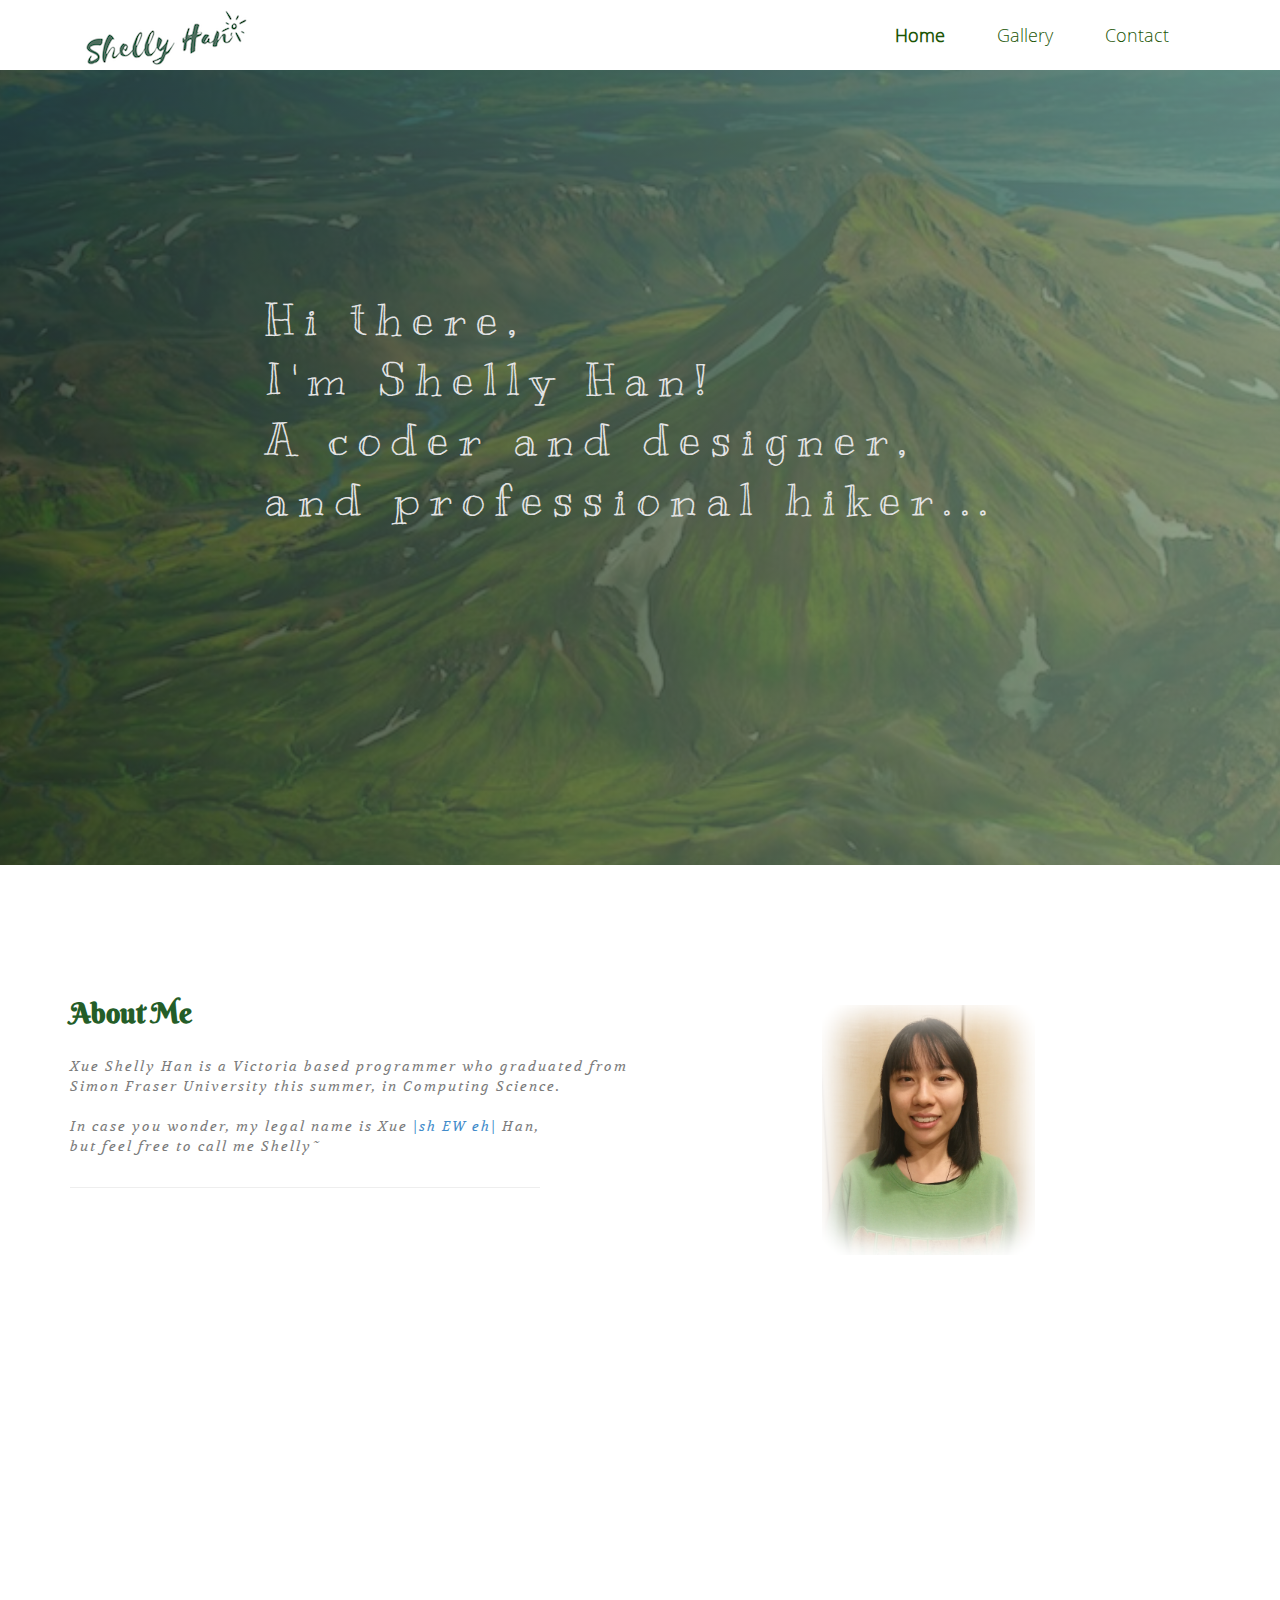
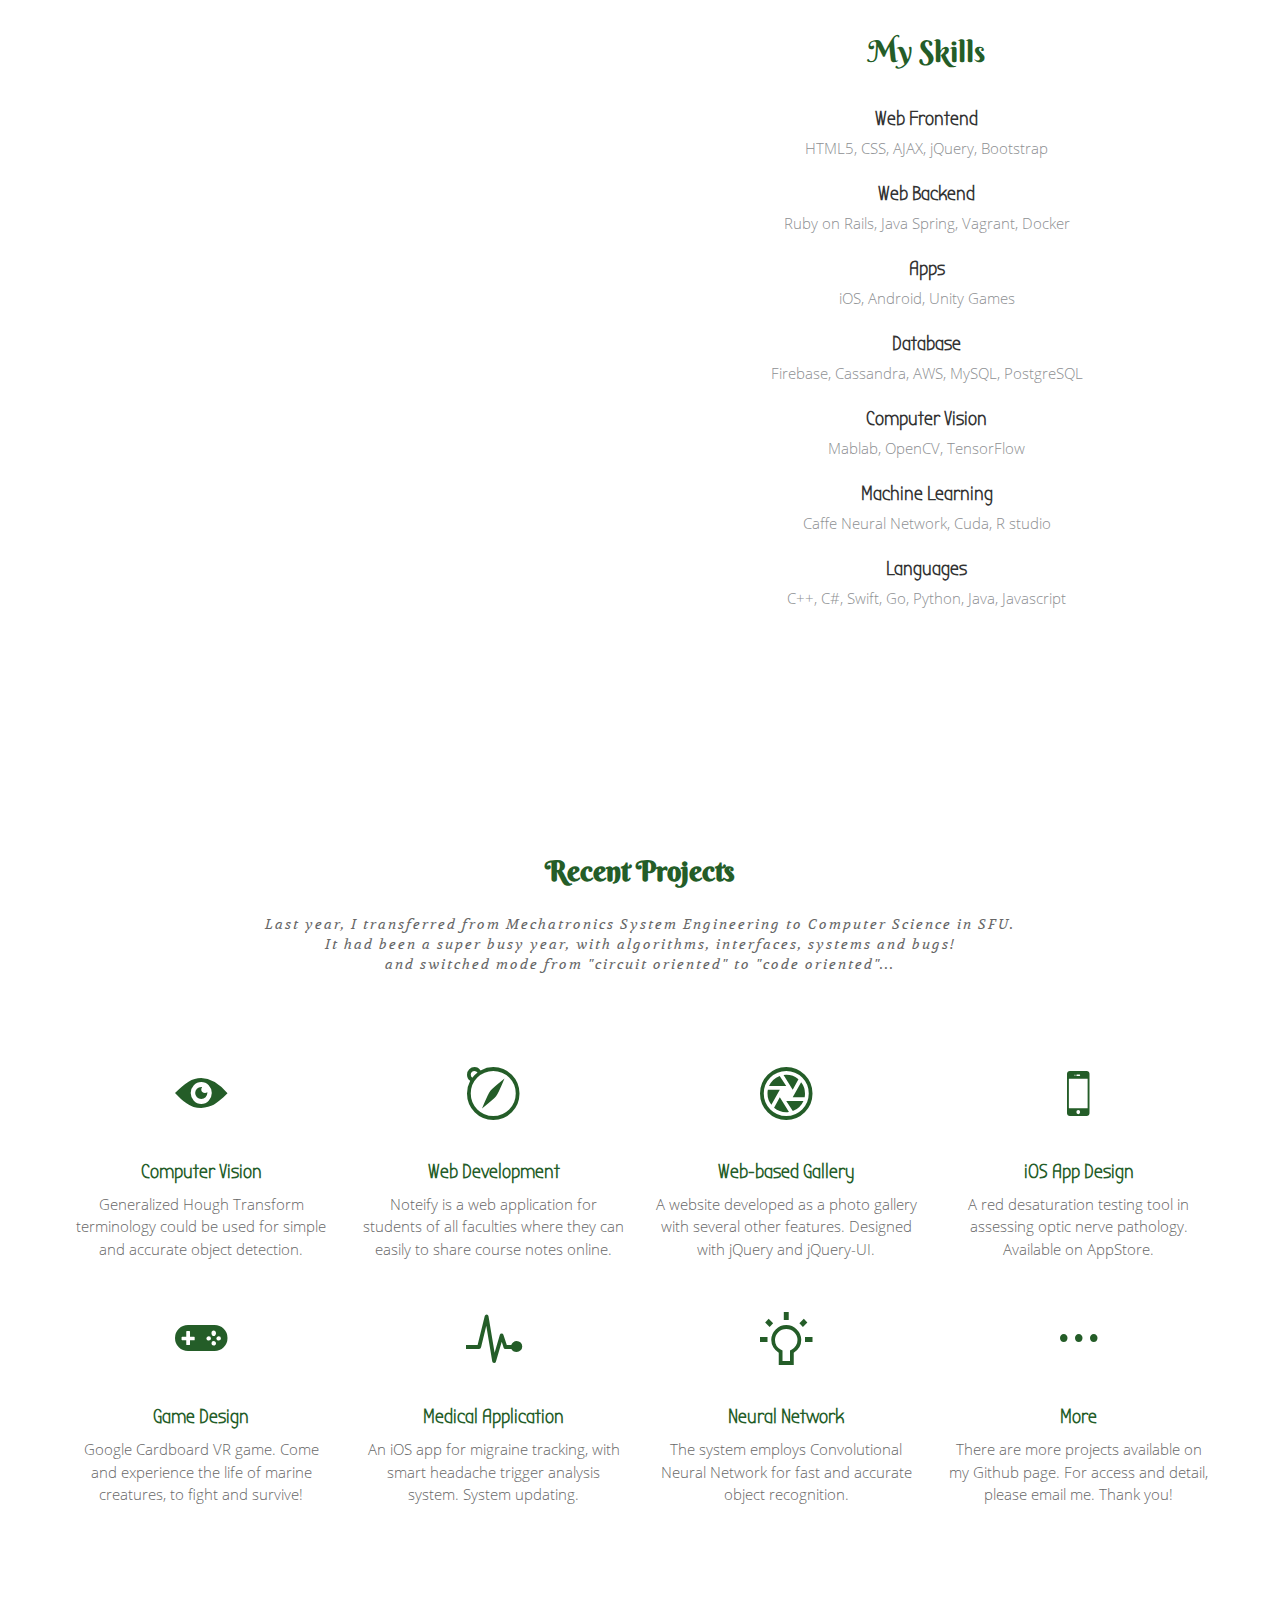
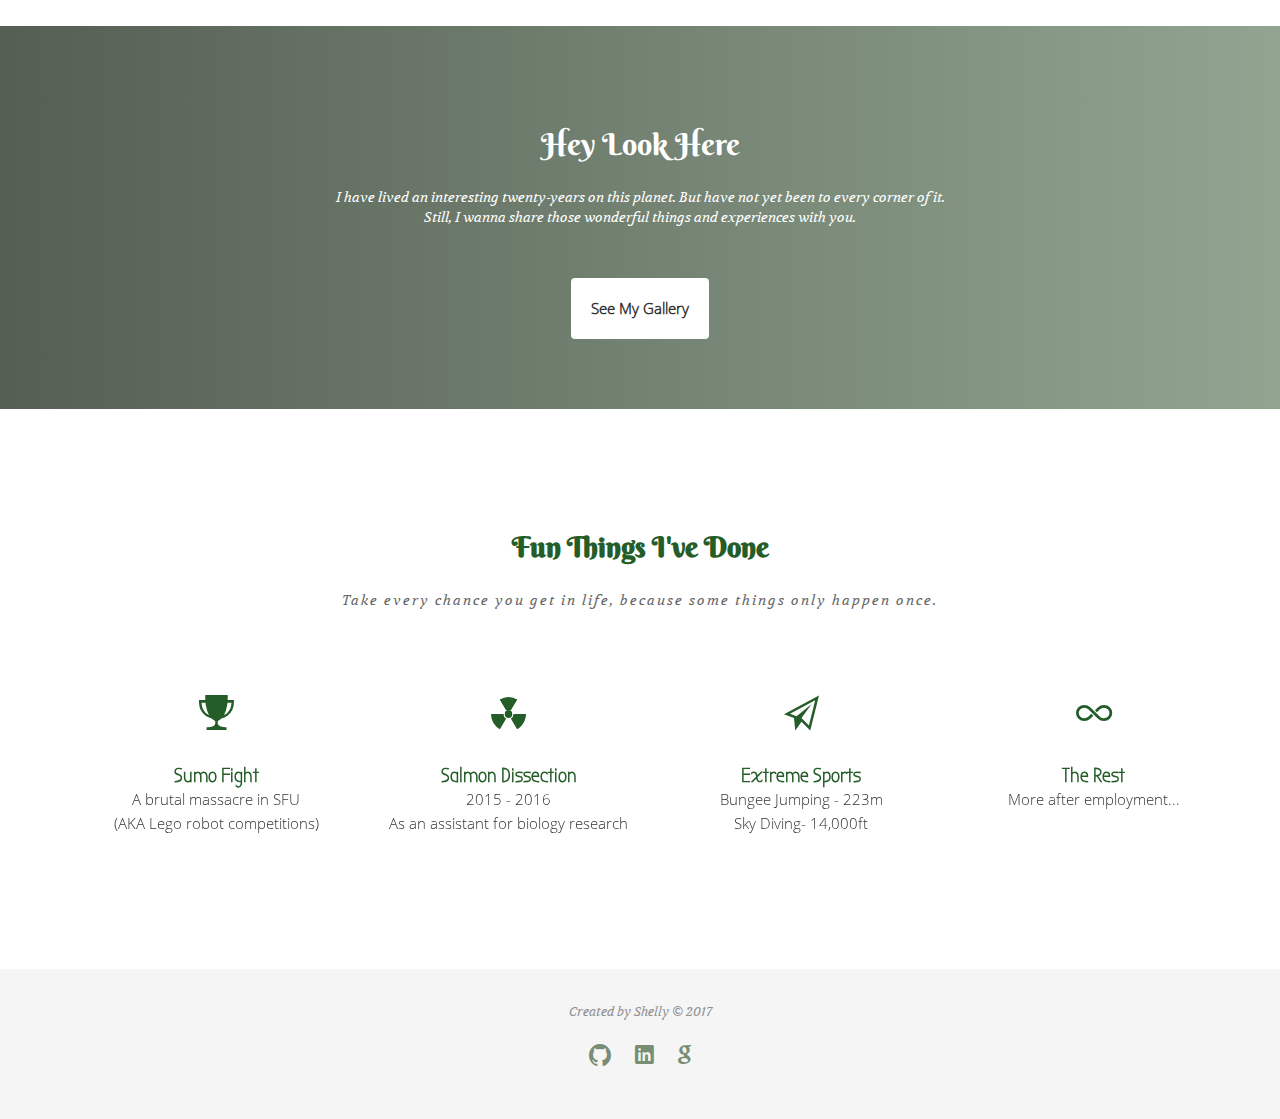
<file: index.html>
<!DOCTYPE html>
<html class="no-js">
<!-- Website style reference: https://dcrazed.com/ -->
  <head>
    <meta charset="utf-8">
    <meta http-equiv="X-UA-Compatible" content="IE=edge">
    <title>Shelly Han's Home Page</title>
    <meta name="description" content="">
    <meta name="viewport" content="width=device-width, initial-scale=1">
    
    <!-- CSS -->
    <link rel="stylesheet" href="css/bootstrap.min.css">
    <link rel="stylesheet" href="css/font-awesome.min.css">
    <link rel="stylesheet" href="css/style.css">
    <link rel="stylesheet" href="css/ionicons.min.css">
    <link rel="stylesheet" href="css/animate.css">
    <link rel="stylesheet" href="css/responsive.css">
    <link rel="stylesheet" href="css/google-font.min.css">

    <!-- Js -->
    <script src="js/vendor/modernizr-2.6.2.min.js"></script>
    <script src="js/vendor/jquery-3.2.1.min.js"></script>
    <script src="js/bootstrap.min.js"></script>
    <script src="js/plugins.js"></script>
    <script src="js/min/waypoints.min.js"></script>
    <script src="js/min/typeit.js"></script>
    <script src="js/jquery.flip.js"></script>
    <script src="js/main.js"></script>

  </head>
  <body>

  <!-- Header Start -->
    <header>
      <div class="container">
        <div class="row">
          <div class="col-md-12">

  <!-- nav bar -->
            <nav class="navbar navbar-default">
              <div class="container-fluid">
  <!-- logo -->
                <div class="navbar-header">
                  <a class="navbar-brand" href="index.html">
                    <img src="img/logo/logo.png" alt="Logo">
                  </a>
                </div>
  <!-- nav tabs -->
                <div class="collapse navbar-collapse" id="bs-example-navbar-collapse-1">
                  <ul class="nav navbar-nav navbar-right">
                    <li><a href="index.html"><b>Home</b></a></li>
                    <li><a href="list.html">Gallery</a></li>
                    <li><a href="contact.html">Contact</a></li>
                  </ul>
                </div>
              </div>
            </nav>
          </div>
        </div>
      </div>
    </header>

<!-- brief -->
    <section id="slider">
      <div class="container">
        <div class="row">
          <div class="col-md-10 col-md-offset-2">
            <div class="block">
              <h1 class="animated fadeInUp">Hi there,<br>I'm Shelly Han!<br>A coder and designer,<br>and professional hiker...</h1>
            </div>
          </div>
        </div>
      </div>
    </section>

<!-- intro -->
    <section id="intro">
      <div class="container">
        <div class="row">
          <div class="col-md-7 col-sm-12">
            <div class="block">
              <div class="section-title">
                <h2>About Me</h2>
                <p>Xue Shelly Han is a Victoria based programmer who graduated from<br>Simon Fraser University this summer, in Computing Science.</p>
                <p>In case you wonder, my legal name is Xue
                  <a href="http://www.pronouncenames.com/keyhelp.php?nameid=27394" >|sh EW eh|</a>
                  Han,<br>but feel free to call me Shelly~</p>
                <hr width="70%" align=left>
              </div>
              <span class="type-it"></span>
            </div>
          </div>

          <div class="col-md-5 col-sm-12">
            <div class="block">
              <img src="img/me.png" alt="Img">
            </div>
          </div>
        </div>
      </div>
    </section>

    <section id="skills">
      <div class="container">
        <div class="row">
          <div class="col-md-6 col-md-offset-6">
            <h2>My Skills</h2>
              <h4>Web Frontend</h4>
              <p>HTML5,  CSS,  AJAX,  jQuery,  Bootstrap</p>
              <h4>Web Backend</h4>
              <p>Ruby on Rails,  Java Spring,  Vagrant,  Docker</p>
              <h4>Apps</h4>
              <p>iOS,  Android,  Unity Games</p>
              <h4>Database</h4>
              <p>Firebase,  Cassandra,  AWS,  MySQL,  PostgreSQL</p>
              <h4>Computer Vision</h4>
              <p>Mablab,  OpenCV,  TensorFlow</p>
              <h4>Machine Learning</h4>
              <p>Caffe Neural Network,  Cuda,  R studio</p>
              <h4>Languages</h4>
              <p>C++,  C#,  Swift,  Go,  Python,  Java,  Javascript</p>
          </div>
        </div>
      </div>
    </section>
        

    <!-- project Start -->
    <section id="project">
      <div class="container">
        <div class="row">
          <div class="section-title">
            <h2>Recent Projects</h2>
            <p>Last year, I transferred from Mechatronics System Engineering to Computer Science in SFU.<br>It had been a super busy year, with algorithms, interfaces, systems and bugs!<br>and switched mode from "circuit oriented" to "code oriented"...</p>
          </div>
        </div>
        <div class="row ">
          <div class="col-sm-6 col-md-3">
            <div class="project-item" onclick="window.open('https://github.com/Shellyhan/Generalized-Hough-Transform','mywindow');" style="cursor: pointer;">
              <i class="ion-eye"></i>
              <h4>Computer Vision</h4>
              <p>Generalized Hough Transform terminology could be used for simple and accurate object detection.</p>
            </div>
          </div>
          <div class="col-sm-6 col-md-3">
            <div class="project-item" onclick="window.open('https://github.com/Shellyhan/Noteify-SFU','mywindow');" style="cursor: pointer;">
              <i class="ion-compass"></i>
              <h4>Web Development</h4>
              <p>Noteify is a web application for students of all faculties where they can easily to share course notes online.</p>
            </div>
          </div>
          <div class="col-sm-6 col-md-3">
            <div class="project-item" onclick="window.open('https://github.com/Shellyhan/jQuery-Gallery','mywindow');" style="cursor: pointer;">
              <i class="ion-aperture"></i>
              <h4>Web-based Gallery</h4>
              <p>A website developed as a photo gallery with several other features. Designed with jQuery and jQuery-UI.</p>
            </div>
          </div>
          <div class="col-sm-6 col-md-3">
            <div class="project-item" onclick="window.open('https://shellyhan.github.io/RedEyeWebpage/','mywindow');" style="cursor: pointer;">
              <i class="ion-iphone"></i>
              <h4>iOS App Design</h4>
              <p>A red desaturation testing tool in assessing optic nerve pathology. Available on AppStore.</p>
            </div>
          </div>
          <div class="col-sm-6 col-md-3">
            <div class="project-item" onclick="window.open('https://shellyhan.itch.io/undersea-survival','mywindow');" style="cursor: pointer;">
              <i class="ion-ios-game-controller-a"></i>
              <h4>Game Design</h4>
              <p>Google Cardboard VR game. Come and experience the life of marine creatures, to fight and survive!</p>
            </div>
          </div>
          <div class="col-sm-6 col-md-3">
            <div class="project-item">
              <i class="ion-ios-pulse-strong"></i>
              <h4>Medical Application</h4>
              <p>An iOS app for migraine tracking, with smart headache trigger analysis system. System updating.</p>
            </div>
          </div>
          <div class="col-sm-6 col-md-3">
            <div class="project-item" onclick="window.open('https://github.com/Shellyhan/CNN','mywindow');" style="cursor: pointer;">
              <i class="ion-android-bulb"></i>
              <h4>Neural Network</h4>
              <p>The system employs Convolutional Neural Network for fast and accurate object recognition.</p>
            </div>
          </div>
          <div class="col-sm-6 col-md-3">
            <div class="project-item" onclick="window.open('https://github.com/Shellyhan','mywindow');" style="cursor: pointer;">
              <i class="ion-ios-more"></i>
              <h4>More</h4>
              <p>There are more projects available on my Github page. For access and detail, please email me. Thank you!</p>
            </div>
          </div>
        </div>
      </div>
    </section>




    <!-- gallery show Start -->
    <section id="gallery-call">
      <div class="container">
        <div class="row">
          <div class="col-md-12">
            <div class="block">
              <h2>Hey Look Here</h2>
              <p>I have lived an interesting twenty-years on this planet. But have not yet been to every corner of it.<br>Still, I wanna share those wonderful things and experiences with you.</p>
              <a class="btn btn-default btn-gallery-call" href="list.html" >See My Gallery</a>
            </div>
          </div>
        </div>
      </div>
    </section>

    <!-- Content Start -->
    <section id="fun">
      <div class="container">
        <div class="row">
          <div class="section-title">
            <h2>Fun Things I've Done</h2>
            <p>Take every chance you get in life, because some things only happen once.</p>
          </div>
        </div>

        <div class="row">
          <div class="col-sm-6 col-md-3 fun-item">
            <div class="front"> 
              <i class="ion-trophy"></i>
              <h4>Sumo Fight</h4>
              <span>A brutal massacre in SFU<br>(AKA Lego robot competitions)</span>
            </div>
            <div class="back">
              <img src="img/fun-sumo.png" alt="GO!">
            </div>
          </div>
          <div class="col-sm-6 col-md-3 fun-item">
            <div class="front"> 
              <i class="ion-nuclear"></i>
              <h4>Salmon Dissection</h4>
              <span>2015 - 2016<br>As an assistant for biology research</span>
            </div>
            <div class="back">
              <img src="img/fun-salmon.jpg" alt="Yummy~">
            </div>
          </div>
          <div class="col-sm-6 col-md-3 fun-item">
            <div class="front"> 
              <i class="ion-paper-airplane"></i>
              <h4>Extreme Sports</h4>
              <span>Bungee Jumping - 223m<br>Sky Diving- 14,000ft</span>
            </div>
            <div class="back">
              <img src="img/fun-sky.png" alt="FLY~">
            </div>
          </div>
          <div class="col-sm-6 col-md-3 fun-item">
            <div class="front"> 
              <i class="ion-ios-infinite"></i>
              <h4>The Rest</h4>
              <span>More after employment...</span>
            </div>
            <div class="back">
              <img src="img/fun-more.jpg" alt="Oops!">
            </div>
          </div>
        </div>
      </div>
    </section>


    
    <!-- footer Start -->
    <footer>
      <div class="container">
        <div class="row">
          <div class="col-md-12">
            <div class="footer-menu">
              <p>Created by Shelly &copy; 2017</p>
              <ul>
                <li><a href="https://github.com/Shellyhan"><i class="ion-social-github"></i></a></li>
                <li><a href="https://www.linkedin.com/in/shelly-han-4ab4b68b/"><i class="ion-social-linkedin"></i></a></li>
                <li><a href="mailto:shellshell456@gmail.com"><i class="ion-social-google"></i></a></li>
              </ul>
            </div>
          </div>
        </div>
      </div>
    </footer>

      
  </body>
</html>
</file>
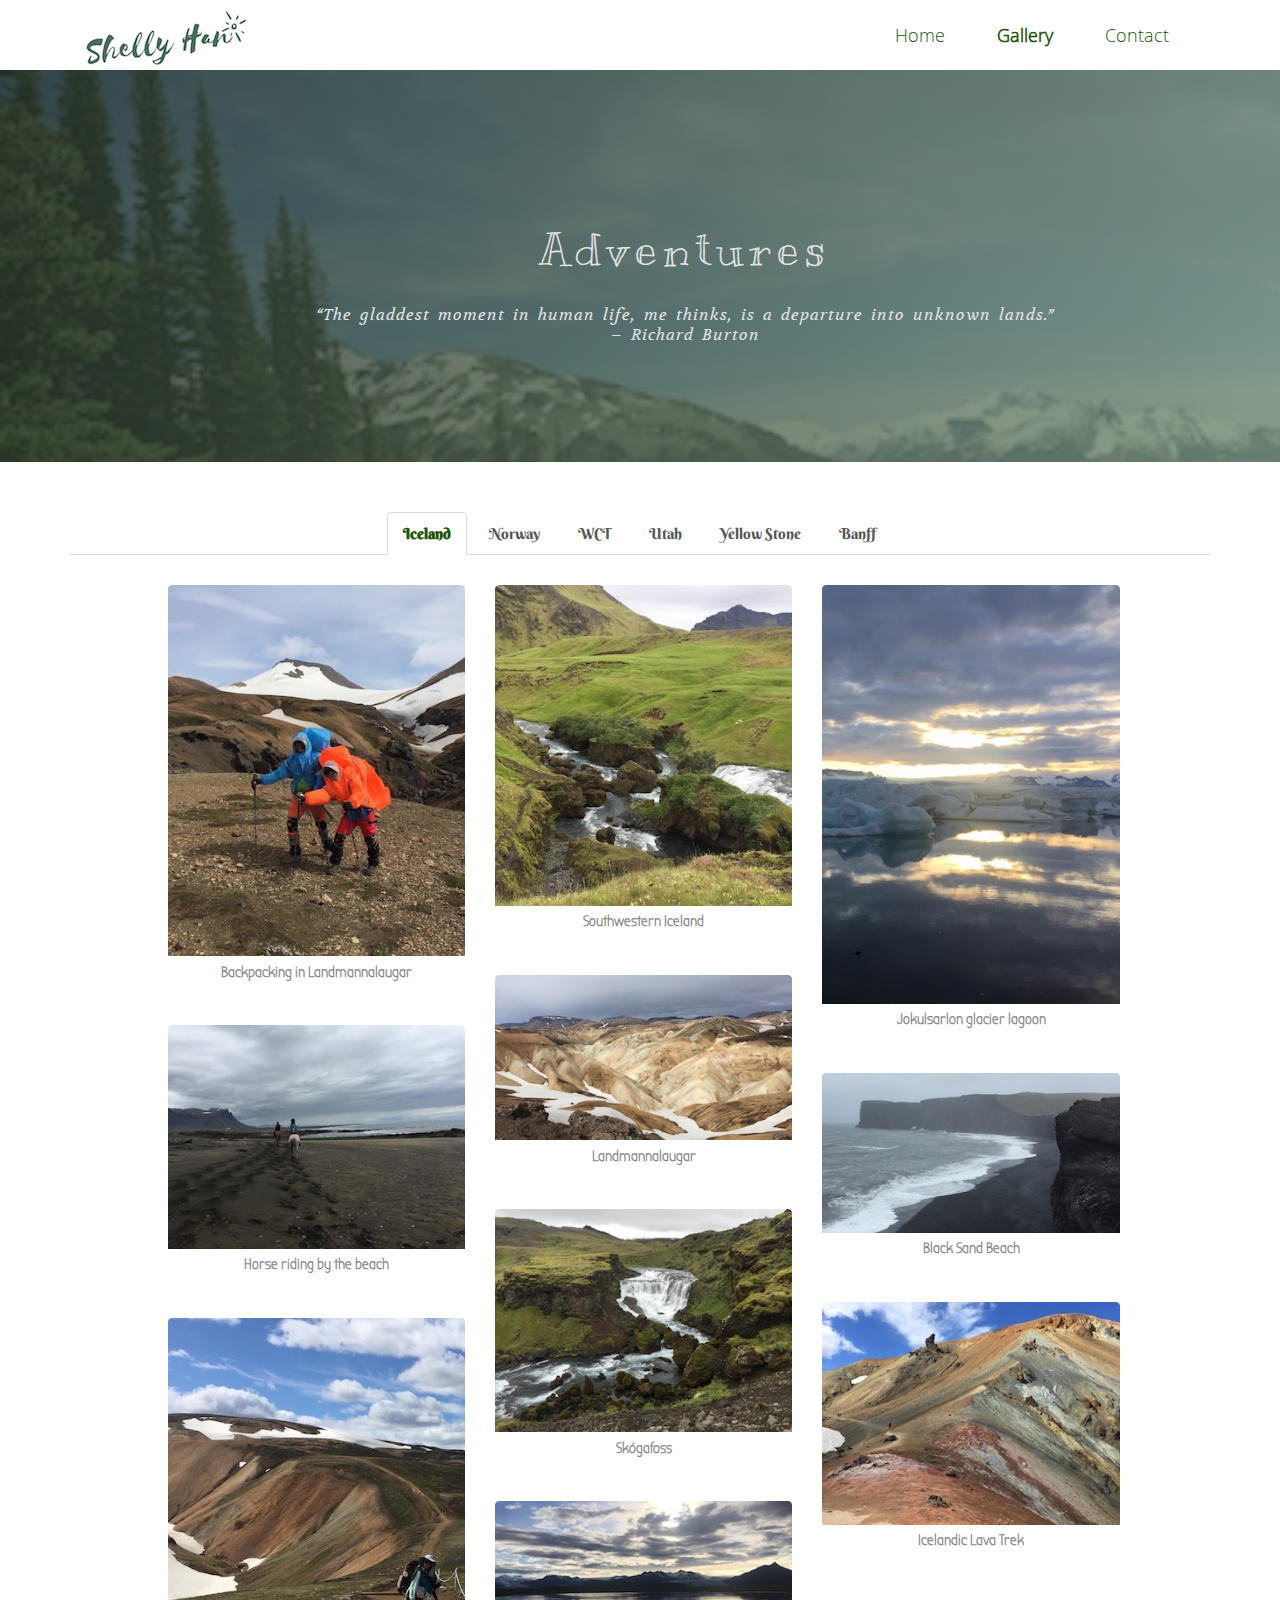
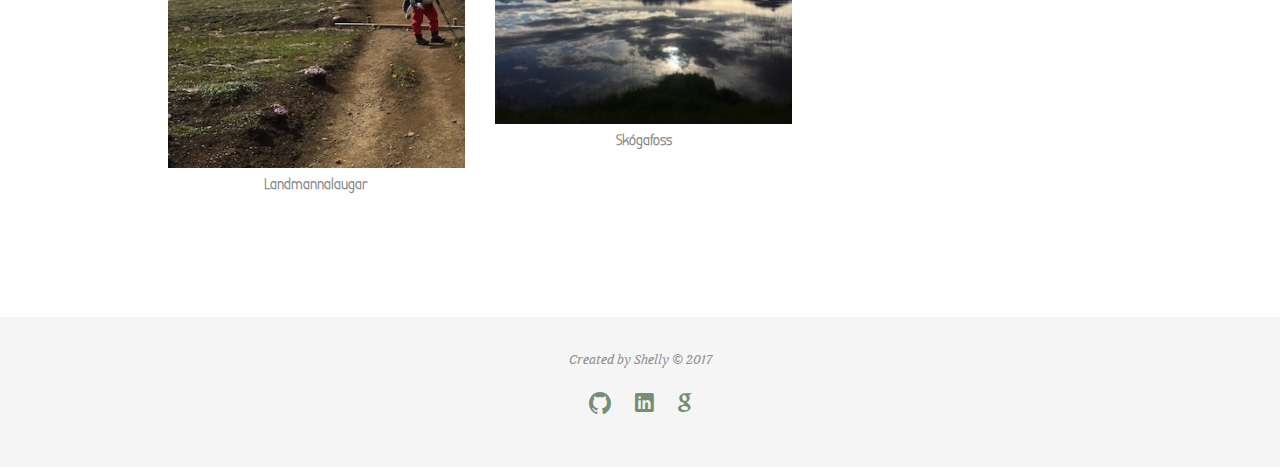
<file: list.html>
<!DOCTYPE html>
<html class="no-js">
  <head>
    <meta charset="utf-8">
    <meta http-equiv="X-UA-Compatible" content="IE=edge">
    <title>Shelly gallery</title>
    <meta name="description" content="">
    <meta name="viewport" content="width=device-width, initial-scale=1">
    
    <!-- CSS -->
    <link rel="stylesheet" href="css/bootstrap.min.css">
    <link rel="stylesheet" href="css/font-awesome.min.css">
    <link rel="stylesheet" href="css/style.css">
    <link rel="stylesheet" href="css/ionicons.min.css">
    <link rel="stylesheet" href="css/animate.css">
    <link rel="stylesheet" href="css/responsive.css">
    <link rel="stylesheet" href="css/google-font.min.css">
    <link rel="stylesheet" href="css/list.css">
    
    <!-- Js -->
    <script src="js/vendor/modernizr-2.6.2.min.js"></script>
    <script src="js/pic-list/jquery-2.2.1.min.js"></script>
    <script src="js/bootstrap.min.js"></script>
    <script src="js/plugins.js"></script>
    <script src="js/min/waypoints.min.js"></script>

    <script src="js/pic-list/jquery.poptrox.min.js"></script>
    <script src="js/pic-list/skel.min.js"></script>
    <script src="js/pic-list/main.js"></script>

  </head>
  <body>

    <!-- Header Start -->
  <header>
    <div class="container">
      <div class="row">
        <div class="col-md-12">
          <nav class="navbar navbar-default">
            <div class="container-fluid">

              <div class="navbar-header">

                <a class="navbar-brand" href="index.html">
                  <img src="img/logo/logo.png" alt="Logo">
                </a>
              </div>
                <div class="collapse navbar-collapse" id="bs-example-navbar-collapse-1">
                  <ul class="nav navbar-nav navbar-right">

                    <li><a href="index.html">Home</a></li>
                    <li><a href="list.html"><b>Gallery</b></a></li>
                    <li><a href="contact.html">Contact</a></li>

                  </ul>
                </div>
              </div>
            </nav>
          </div>
        </div>
      </div>
    </header><!-- header close -->
        

    <!-- Slider Start -->
    <section id="global-header">
      <div class="container">
          <div class="row">
              <div class="col-md-12">
                  <div class="block">
                    <h1 class="animated fadeInUp">Adventures</h1>
                    <p class="animated fadeInUp">“The gladdest moment in human life, me thinks, is a departure into unknown lands.”<br>– Richard Burton</p>
                  </div>
              </div>
          </div>
      </div>
  </section>


  <section id="gallery-sec">
    <div class="container">
        <div class="row">
          <div class="col-md-12">
            <div class="block">
              <ul class="nav nav-tabs">
                <li class="active"><a data-toggle="tab" href=".m1">Iceland</a></li>
                <li><a data-toggle="tab" href=".m2">Norway</a></li>
                <li><a data-toggle="tab" href=".m3">WCT</a></li>
                <li><a data-toggle="tab" href=".m4">Utah</a></li>
                <li><a data-toggle="tab" href=".m5">Yellow Stone</a></li>
                <li><a data-toggle="tab" href=".m6">Banff</a></li>
              </ul>
            </div>
          </div>
        </div>
      </div>

      <div id="pic-wrapper">
<!-- Thumbnails -->
        <section class="pic-list tab-content">
<!-- part 1 -->
              <div class="m1 tab-pane fade in active">
                <a href="imgs/Iceland/1.jpg">
                  <img src="imgs/Iceland/thumbs/1.jpg" alt="" />
                  <h4>Backpacking in Landmannalaugar</h4>
                </a>
                <a href="imgs/Iceland/2.jpg">
                  <img src="imgs/Iceland/thumbs/2.jpg" alt="" />
                  <h4>Horse riding by the beach</h4>
                </a>
                <a href="imgs/Iceland/9.jpg">
                  <img src="imgs/Iceland/thumbs/9.jpg" alt="" />
                  <h4>Landmannalaugar</h4>
                </a>
              </div>
              <div class="m1 tab-pane fade in active">
                <a href="imgs/Iceland/3.jpg">
                  <img src="imgs/Iceland/thumbs/3.jpg" alt="" />
                  <h4>Southwestern Iceland</h4>
                </a>
                <a href="imgs/Iceland/4.jpg">
                  <img src="imgs/Iceland/thumbs/4.jpg" alt="" />
                  <h4>Landmannalaugar</h4>
                </a>
                <a href="imgs/Iceland/13.jpg">
                  <img src="imgs/Iceland/thumbs/13.jpg" alt="" />
                  <h4>Skógafoss</h4>
                </a>
                <a href="imgs/Iceland/11.jpg">
                  <img src="imgs/Iceland/thumbs/11.jpg" alt="" />
                  <h4>Skógafoss</h4>
                </a>
              </div>
              <div class="m1 tab-pane fade in active">
                <a href="imgs/Iceland/7.jpg">
                  <img src="imgs/Iceland/thumbs/7.jpg" alt="" />
                  <h4>Jokulsarlon glacier lagoon</h4>
                </a>
                <a href="imgs/Iceland/15.jpg">
                  <img src="imgs/Iceland/thumbs/15.jpg" alt="" />
                  <h4>Black Sand Beach</h4>
                </a>
                <a href="imgs/Iceland/5.jpg">
                  <img src="imgs/Iceland/thumbs/5.jpg" alt="" />
                  <h4>Icelandic Lava Trek</h4>
                </a>
              </div>


<!-- part 2 -->
              <div class="m2 tab-pane fade">
                <a href="imgs/Norway/1.jpg">
                  <img src="imgs/Norway/thumbs/1.jpg" alt="" />
                  <h4>Trolltunga</h4>
                </a>
                <a href="imgs/Norway/2.jpg">
                  <img src="imgs/Norway/thumbs/2.jpg" alt="" />
                  <h4>Image Title</h4>
                </a>
                <a href="imgs/Norway/6.jpg">
                  <img src="imgs/Norway/thumbs/6.jpg" alt="" />
                  <h4>The Lofoten islands</h4>
                </a>
              </div>
              <div class="m2 tab-pane fade">
                <a href="imgs/Norway/3.jpg">
                  <img src="imgs/Norway/thumbs/3.jpg" alt="" />
                  <h4>Kjerag</h4>
                </a>
                <a href="imgs/Norway/4.jpg">
                  <img src="imgs/Norway/thumbs/4.jpg" alt="" />
                  <h4>Image Title</h4>
                </a>
                <a href="imgs/Norway/5.jpg">
                  <img src="imgs/Norway/thumbs/5.jpg" alt="" />
                  <h4>Pulpit Rock</h4>
                </a>
              </div>
              <div class="m2 tab-pane fade">
                <a href="imgs/Norway/7.jpg">
                  <img src="imgs/Norway/thumbs/7.jpg" alt="" />
                  <h4>Geirangerfjord</h4>
                </a>
                <a href="imgs/Norway/8.jpg">
                  <img src="imgs/Norway/thumbs/8.jpg" alt="" />
                  <h4>Geirangerfjord</h4>
                </a>
                <a href="imgs/Norway/9.jpg">
                  <img src="imgs/Norway/thumbs/9.jpg" alt="" />
                  <h4>The Lofoten islands</h4>
                </a>
              </div>

<!-- part 3 -->
              <div class="m3 tab-pane fade">
                <a href="imgs/WCT/1.jpg">
                  <img src="imgs/WCT/thumbs/1.jpg" alt="" />
                  <h4>By the Beach</h4>
                </a>
                <a href="imgs/WCT/2.jpg">
                  <img src="imgs/WCT/thumbs/2.jpg" alt="" />
                  <h4>Map</h4>
                </a>
                <a href="imgs/WCT/3.jpg">
                  <img src="imgs/WCT/thumbs/3.jpg" alt="" />
                  <h4>Preparation</h4>
                </a>
              </div>
              <div class="m3 tab-pane fade">
                <a href="imgs/WCT/4.jpg">
                  <img src="imgs/WCT/thumbs/4.jpg" alt="" />
                  <h4>Place to Rest</h4>
                </a>
                <a href="imgs/WCT/5.jpg">
                  <img src="imgs/WCT/thumbs/5.jpg" alt="" />
                  <h4>Storm coming!</h4>
                </a>
                <a href="imgs/WCT/6.jpg">
                  <img src="imgs/WCT/thumbs/6.jpg" alt="" />
                  <h4>Staris</h4>
                </a>
              </div>
              <div class="m3 tab-pane fade">
                <a href="imgs/WCT/7.jpg">
                  <img src="imgs/WCT/thumbs/7.jpg" alt="" />
                  <h4>Long Long Stairs</h4>
                </a>
                <a href="imgs/WCT/8.jpg">
                  <img src="imgs/WCT/thumbs/8.jpg" alt="" />
                  <h4>My Backpack</h4>
                </a>
                <a href="imgs/WCT/9.jpg">
                  <img src="imgs/WCT/thumbs/9.jpg" alt="" />
                  <h4>Storm</h4>
                </a>
              </div>

<!-- part 4 -->
              <div class="m4 tab-pane fade">
                <a href="imgs/Utah/1.jpg">
                  <img src="imgs/Utah/thumbs/1.jpg" alt="" />
                  <h4>Image Title</h4>
                </a>
                <a href="imgs/Utah/2.jpg">
                  <img src="imgs/Utah/thumbs/2.jpg" alt="" />
                  <h4>Image Title</h4>
                </a>
                <a href="imgs/Utah/3.jpg">
                  <img src="imgs/Utah/thumbs/3.jpg" alt="" />
                  <h4>Image Title</h4>
                </a>
                <a href="imgs/Utah/4.jpg">
                  <img src="imgs/Utah/thumbs/4.jpg" alt="" />
                  <h4>Image Title</h4>
                </a>
              </div>
              <div class="m4 tab-pane fade">
                <a href="imgs/Utah/5.jpg">
                  <img src="imgs/Utah/thumbs/5.jpg" alt="" />
                  <h4>Image Title</h4>
                </a>
                <a href="imgs/Utah/6.jpg">
                  <img src="imgs/Utah/thumbs/6.jpg" alt="" />
                  <h4>Image Title</h4>
                </a>
                <a href="imgs/Utah/7.jpg">
                  <img src="imgs/Utah/thumbs/7.jpg" alt="" />
                  <h4>The Wave</h4>
                </a>
                <a href="imgs/Utah/11.jpg">
                  <img src="imgs/Utah/thumbs/11.jpg" alt="" />
                  <h4>The Wave</h4>
                </a>
              </div>
              <div class="m4 tab-pane fade">
                <a href="imgs/Utah/9.jpg">
                  <img src="imgs/Utah/thumbs/9.jpg" alt="" />
                  <h4>The Wave</h4>
                </a>
                <a href="imgs/Utah/8.jpg">
                  <img src="imgs/Utah/thumbs/8.jpg" alt="" />
                  <h4>The Wave</h4>
                </a>
                <a href="imgs/Utah/10.jpg">
                  <img src="imgs/Utah/thumbs/10.jpg" alt="" />
                  <h4>Image Title</h4>
                </a>
                <a href="imgs/Utah/12.jpg">
                  <img src="imgs/Utah/thumbs/12.jpg" alt="" />
                  <h4>Image Title</h4>
                </a>
              </div>
<!-- part 5 -->
              <div class="m5 tab-pane fade">
                <a href="imgs/YellowStone/1.jpeg">
                  <img src="imgs/YellowStone/thumbs/1.jpeg" alt="" />
                  <h4>Image Title</h4>
                </a>
                <a href="imgs/YellowStone/2.jpeg">
                  <img src="imgs/YellowStone/thumbs/2.jpeg" alt="" />
                  <h4>Image Title</h4>
                </a>
              </div>
              <div class="m5 tab-pane fade">
                <a href="imgs/YellowStone/4.jpeg">
                  <img src="imgs/YellowStone/thumbs/4.jpeg" alt="" />
                  <h4>Image Title</h4>
                </a>
                <a href="imgs/YellowStone/5.jpeg">
                  <img src="imgs/YellowStone/thumbs/5.jpeg" alt="" />
                  <h4>Image Title</h4>
                </a>
                <a href="imgs/YellowStone/6.jpeg">
                  <img src="imgs/YellowStone/thumbs/6.jpeg" alt="" />
                  <h4>Image Title</h4>
                </a>
              </div>
              <div class="m5 tab-pane fade">
                <a href="imgs/YellowStone/3.jpeg">
                  <img src="imgs/YellowStone/thumbs/3.jpeg" alt="" />
                  <h4>Image Title</h4>
                </a>
                <a href="imgs/YellowStone/7.jpeg">
                  <img src="imgs/YellowStone/thumbs/7.jpeg" alt="" />
                  <h4>Image Title</h4>
                </a>
                <a href="imgs/YellowStone/8.jpeg">
                  <img src="imgs/YellowStone/thumbs/8.jpeg" alt="" />
                  <h4>Image Title</h4>
                </a>
              </div>
<!-- part 6 -->
              <div class="m6 tab-pane fade">
                <a href="imgs/Banff/1.jpeg">
                  <img src="imgs/Banff/thumbs/1.jpeg" alt="" />
                  <h4>Image Title</h4>
                </a>
                <a href="imgs/Banff/2.jpeg">
                  <img src="imgs/Banff/thumbs/2.jpeg" alt="" />
                  <h4>Image Title</h4>
                </a>
              </div>
              <div class="m6 tab-pane fade">
                <a href="imgs/Banff/3.jpeg">
                  <img src="imgs/Banff/thumbs/3.jpeg" alt="" />
                  <h4>Image Title</h4>
                </a>
              </div>
              <div class="m6 tab-pane fade">
                <a href="imgs/Banff/4.jpeg">
                  <img src="imgs/Banff/thumbs/4.jpeg" alt="" />
                  <h4>Image Title</h4>
                </a>
                <a href="imgs/Banff/5.jpeg">
                  <img src="imgs/Banff/thumbs/5.jpeg" alt="" />
                  <h4>Image Title</h4>
                </a>
              </div>

          </section>
        </div>
    </section>


    <!-- footer Start -->
    <footer>
      <div class="container">
        <div class="row">
          <div class="col-md-12">
            <div class="footer-menu">
              <p>Created by Shelly &copy; 2017</p>
              <ul>
                <li><a href="https://github.com/Shellyhan"><i class="ion-social-github"></i></a></li>
                <li><a href="https://www.linkedin.com/in/shelly-han-4ab4b68b/"><i class="ion-social-linkedin"></i></a></li>
                <li><a href="mailto:shellshell456@gmail.com"><i class="ion-social-google"></i></a></li>
              </ul>
            </div>
          </div>
        </div>
      </div>
    </footer>      
    
  </body>
</html>
</file>
<file: css/style.css>
/*--
	Common Css
--*/
body {
  font-family: 'body-font', sans-serif;
  -webkit-font-smoothing: antialiased;
}
h1 {
  font-family: 'heading-font', sans-serif;
  font-weight: 100;
  font-size: 45px;
  line-height: 60px;
  letter-spacing: 10px;
  padding-bottom: 45px;
}
h2 {
  font-size: 30px;
  color: #245d28;
  font-family: title-font, sans-serif;
}
h3 {
  font-size: 28px;
  font-weight: 300;
}
h4 {
  font-size: 20px;
  font-weight: bold;
  font-family: h4-font, sans-serif;
}
p {
  font-size: 14px;
  line-height: 20px;
  font-family: detail-font, sans-serif;
}

.type-it {
  font-size: 16px;
  line-height: 30px;
  font-family: h4-font, sans-serif;
  display: block;
  position: relative;
  padding-top: 20px;
  letter-spacing: 2px;
}
ul {
  padding: 0;
  margin: 0;
  list-style: none;
}
a,
a:active,
a:focus,
a:active {
  text-decoration: none !important;
}
.section-title {
  margin-bottom: 70px;
}
.section-title h2 {
  font-size: 28px;
  font-weight: 600;
  padding-top: 35px;
  padding-bottom: 30px;
  line-height: 27px;
  margin: 0;
}
.section-title p {
  color: #666;
  letter-spacing: 2px;
}
/*--
	Header Start 
--*/
header {
  background: #fff;
  padding: 5px 0 15px 0;
}
header .navbar {
  margin-bottom: 0px;
  border: 0px;
}
header .navbar-brand {
  padding-top: 5px;
}
header .navbar-default {
  background: none;
  border: 0px;
}
header .navbar-default .navbar-nav {
  padding-top: 10px;
}
header .navbar-default .navbar-nav li a {
  color: #1b5504;
  padding: 10px 26px;
  font-size: 18px;
}
font header .navbar-default .navbar-nav li a:hover {
  color: #000;
}
/*---------------------------------------------
					Index Start 
-----------------------------------------------*/
/*--
	Slider Start 
--*/
#slider {
  background: url("../img/iceland-bg.jpg") no-repeat;
  background-size: cover;
  background-attachment: fixed;
  background-position: 10% 0%;
  padding: 200px 0 280px 0;
  position: relative;
}
#slider:before {
  content: "";
  position: absolute;
  left: 0;
  top: 0;
  bottom: 0;
  right: 0;
  width: 100%;
  height: 100%;
  background: linear-gradient(to left, #778E75, #2A3728);
  opacity: 0.8;
}
#slider .block {
  color: #E3E3E4;
}
#slider .block p {
  font-size: 23px;
  line-height: 40px;
  font-weight: 300;
  letter-spacing: 3px;
}
/*--
	wrapper Start 
--*/
#intro {
  padding: 100px 0;
}
#intro .block h2 {
  padding-top: 35px;
  line-height: 27px;
  margin: 0;
}
#intro .block p {
  color: #7B7B7B;
}
#intro .block img {
  padding-left: 50px;
  padding-top: 40px;
  padding-bottom: 160px;
  text-align: center;
  width: 60%;
}
#intro .section-title {
  margin-bottom: 0px;
}
#intro .section-title p {
  padding-bottom: 10px;
}

/*--
	project Start 
--*/
#project {
  text-align: center;
  padding: 90px 0;
}
#project .project-item {
  padding-bottom: 30px;
  border-radius: 20px;
}
#project .project-item i {
  font-size: 60px;
  color: #245d28;
}
#project .project-item h4 {
  padding-top: 20px;
  margin: 0;
  color: #245d28;
}
#project .project-item p {
  color: #676767;
  padding-top: 10px;
  margin: 0;
  font-size: 15px;
  line-height: 1.5;
  font-family: 'body-font', sans-serif;
}

.project-item:hover {
  box-shadow: inset 0 0 0 1px rgba(255, 255, 255, 0.25), 0 0 1em 0 #778E75;
}
/*--
	gallery-call Start 
--*/
#gallery-call {
  background: url("../img/BC-bg.jpg") no-repeat;
  background-size: cover;
  background-attachment: fixed;
  padding: 70px 0px;
  position: relative;
  text-align: center;
  color: #fff;
}
#gallery-call:before {
  content: "";
  position: absolute;
  left: 0;
  right: 0;
  top: 0;
  bottom: 0;
  width: 100%;
  height: 100%;
  background: linear-gradient(to left, #778E75, #2A3728);
  opacity: 0.8;
}
#gallery-call h2 {
  color: #fff;
  padding-top: 35px;
  padding-bottom: 30px;
  line-height: 27px;
  margin: 0;
}
#gallery-call .btn-gallery-call {
  padding: 20px 20px;
  border: none;
  background-color: #fff;
  font-size: 15px;
  font-weight: bold;
  color: #333333;
  margin-top: 40px;
}
/*--
	Feature Start 
--*/
#skills {
  background: url("../img/featue-bg.jpg");
  background-position: 50% 94px;
  width: 100%;
  display: block;
  position: relative;
  overflow: visible;
  background-attachment: fixed;
  background-repeat: no-repeat;
  background-position: center center;
  background-color: #fff;
  -webkit-background-size: cover;
  -moz-background-size: cover;
  -o-background-size: cover;
  background-size: cover;
  -webkit-box-sizing: border-box;
  -moz-box-sizing: border-box;
  box-sizing: border-box;
  -webkit-backface-visibility: hidden;
  backface-visibility: hidden;
  padding: 100px 0;
  text-align: center;
}
#skills h2 {
  margin-bottom: 40px;
}
#skills h4 {
  margin-bottom: 8px;
}
#skills p {
  color: #8d8f92;
  margin-bottom: 25px;
  font-size: 15px;
  font-family: 'body-font', sans-serif;
}
#skills .btn-view-works {
  background: #245d28;
  color: #fff;
  padding: 10px 20px;
}
/*--
	content Start 
--*/

#fun {
  text-align: center;
  padding: 90px 0;
}
#fun .fun-item {
  padding-bottom: 30px;
  border-radius: 20px;
}
#fun .fun-item i {
  font-size: 40px;
  color: #245d28;
}
#fun .fun-item h4 {
  padding-top: 20px;
  margin: 0;
  color: #245d28;
}
#fun .fun-item p {
  color: #676767;
  padding-top: 10px;
  margin: 0;
  font-size: 15px;
  line-height: 1.5;
  font-family: 'body-font', sans-serif;
}

/*---------------------------------------------
					Work Start 
-----------------------------------------------*/
/*--
	Slider-work Start 
--*/
#global-header {
  background: url("../img/BC-bg.jpg") no-repeat;
  background-size: cover;
  padding-top: 150px;
  padding-bottom: 107px;
  position: relative;
  background-attachment: fixed;
}
#global-header:before {
  content: "";
  position: absolute;
  left: 0;
  top: 0;
  bottom: 0;
  right: 0;
  width: 100%;
  height: 100%;
  background: linear-gradient(to left, #778E75, #2A3728);
  opacity: 0.8;
}
#global-header .block {
  color: #E3E3E4;
  margin: 0 auto;
  padding-left: 90px;
  text-align: center;
}
#global-header .block h1 {
  font-weight: 100;
  font-size: 45px;
  letter-spacing: 6px;
  padding-bottom: 15px;
  margin-top: 0;
  text-transform: capitalize;
}
#global-header .block p {
  font-size: 16px;
  font-weight: 300;
  letter-spacing: 1px;
  word-spacing: 3px;
}
/*--
	gallery-sec Start 
--*/
#gallery-sec {
  overflow: hidden;
  padding: 50px 0;
}

#gallery-sec .block .portfolio-contant ul li {
  float: left;
  width: 32.22%;
  overflow: hidden;
  margin: 6px;
  position: relative;
}
#gallery-sec .block .portfolio-contant ul li:hover .overly {
  opacity: 1;
}
#gallery-sec .block .portfolio-contant ul li:hover .position-center {
  position: absolute;
  top: 50%;
  -webkit-transform: translate(0%, -50%);
  -moz-transform: translate(0%, -50%);
  -ms-transform: translate(0%, -50%);
  transform: translate(0%, -50%);
}
#gallery-sec .block .portfolio-contant ul li a {
  display: block;
  color: #fff;
}
#gallery-sec .block .portfolio-contant ul li a h2 {
  font-size: 22px;
  text-transform: uppercase;
  letter-spacing: 1px;
}
#gallery-sec .block .portfolio-contant ul li a p {
  font-size: 15px;
}
#gallery-sec .block .portfolio-contant ul li a span {
  font-style: italic;
  font-size: 13px;
  color: #245d28;
}
#gallery-sec .block .portfolio-contant ul img {
  width: 100%;
  height: auto;
}
#gallery-sec .block .portfolio-contant .overly {
  position: absolute;
  top: 0;
  bottom: 0;
  right: 0;
  left: 0;
  background: rgba(0, 0, 0, 0.9);
  opacity: 0;
  -webkit-transition: .3s all;
  -o-transition: .3s all;
  transition: .3s all;
  text-align: center;
}
#gallery-sec .block .portfolio-contant .position-center {
  position: absolute;
  top: 50%;
  left: 10%;
  -webkit-transform: translate(0%, 50%);
  -moz-transform: translate(0%, 50%);
  -ms-transform: translate(0%, 50%);
  transform: translate(0%, 50%);
  -webkit-transition: .5s all;
  -o-transition: .5s all;
  transition: .5s all;
}
#gallery-sec .block .mix {
  display: none;
}
/*--
	wrapper-work Start 
--*/
#wrapper-work {
  overflow: hidden;
  padding-top: 100px;
}
#wrapper-work ul li {
  width: 50%;
  float: left;
  position: relative;
}
#wrapper-work ul li img {
  width: 100%;
  height: 100%;
}
#wrapper-work ul li .items-text {
  position: absolute;
  top: 0;
  bottom: 0;
  left: 0;
  right: 0;
  width: 100%;
  height: 100%;
  color: #fff;
  background: rgba(0, 0, 0, 0.6);
  padding-left: 44px;
  padding-top: 140px;
}
#wrapper-work ul li .items-text h2 {
  padding-bottom: 28px;
  padding-top: 75px;
  position: relative;
}
#wrapper-work ul li .items-text h2:before {
  content: "";
  position: absolute;
  left: 0;
  bottom: 0;
  width: 75px;
  height: 3px;
  background: #fff;
}
#wrapper-work ul li .items-text p {
  padding-top: 30px;
  font-size: 16px;
  line-height: 27px;
  font-weight: 300;
  padding-right: 80px;
}
/*--
	features-work Start 
--*/
#features-work {
  padding-top: 50px;
  padding-bottom: 75px;
}
#features-work .block ul li {
  width: 19%;
  text-align: center;
  display: inline-block;
  padding: 40px 0px;
}
/*---------------------------------------------
					Work Close 
-----------------------------------------------*/
/*=============================================*/
/*---------------------------------------------
					 Contact Start 
-----------------------------------------------*/
/*--
	slider-contact Start 
--*/
#slider-contact {
  background: url("../img/BC-bg.jpg") no-repeat;
  background-size: cover;
  padding-top: 150px;
  padding-bottom: 107px;
  position: relative;
}
#slider-contact:before {
  content: "";
  position: absolute;
  left: 0;
  top: 0;
  bottom: 0;
  right: 0;
  width: 100%;
  height: 100%;
  background: linear-gradient(to left, #778E75, #2A3728);
  opacity: 0.8;
}
#slider-contact .block {
  color: #E3E3E4;
  margin: 0 auto;
  padding-left: 90px;
}
#slider-contact .block h1 {
  font-family: 'Roboto', sans-serif;
  font-weight: 100;
  font-size: 45px;
  line-height: 60px;
  letter-spacing: 6px;
  padding-bottom: 15px;
}
#slider-contact .block p {
  font-size: 23px;
  line-height: 40px;
  font-weight: 300;
  letter-spacing: 1px;
  word-spacing: 3px;
}
/*--
	contact-form Start 
--*/

/*#contact-form .pic {
    text-align: center;
    position: relative;
    height: 250px;
}
#contact-form .blur {
    height: 100%;
}
#contact-form .overlay {
    position: absolute;
    top: 0px;
    left: 0px;
    height: 100%;
}*/

#contact-form {
  padding-top: 70px;
  padding-bottom: 35px;
}
#contact-form .block form .form-group {
  padding-bottom: 15px;
  margin: 0px;
}
#contact-form .block form .form-group .form-control {
  background: #F6F8FA;
  height: 60px;
  border: 1px solid #EEF2F6;
  box-shadow: none;
  width: 100%;
}
#contact-form .block form .form-group-2 {
  padding-bottom: 15px;
  margin: 0px;
}
#contact-form .block form .form-group-2 textarea {
  background: #F6F8FA;
  height: 135px;
  border: 1px solid #EEF2F6;
  box-shadow: none;
  width: 100%;
}
#contact-form .block button {
  width: 100%;
  height: 60px;
  background: #47424C;
  border: none;
  color: #fff;
  font-family: 'Open Sans', sans-serif;
  font-size: 18px;
}
/*--
	wrapper-contact Start 
--*/
.address-block li {
  margin-bottom: 20px;
  text-align: center;
}
.address-block li i {
  margin-right: 15px;
  font-size: 20px;
  width: 20px;
}
.google-map {
  position: relative;
  padding-top: 20px;
}
.google-map #map {
  width: 100%;
  height: 300px;
  background-color: #ff432e;
}
#contact-box {
  padding-top: 15px;
  padding-bottom: 58px;
}
#contact-box .block img {
  width: 100%;
}
#contact-box .block h2 {
  font-family: 'Open Sans', sans-serif;
  font-weight: 300;
  color: #000;
  font-size: 28px;
  padding-bottom: 30px;
}
#contact-box .block p {
  color: #5C5C5C;
  display: block;
}
/*--
	features-contact Start 
--*/
#features-contact {
  padding-top: 50px;
  padding-bottom: 75px;
}
#features-contact .block ul li {
  width: 19%;
  text-align: center;
  display: inline-block;
  padding: 40px 0px;
}
/*---------------------------------------------
					Contact Close 
-----------------------------------------------*/
/*--------- Heading------------*/
.heading {
  padding-bottom: 60px;
  text-align: center;
}
.heading h2 {
  color: #000;
  font-size: 30px;
  line-height: 40px;
  font-weight: 400;
}
.heading p {
  font-size: 18px;
  line-height: 40px;
  color: #292929;
  font-weight: 300;
}
/*---------------------------*/
/*--
	footer Start 
--*/
footer {
  background: #F5F5F5;
  text-align: center;
  padding-top: 30px;
  padding-bottom: 30px;
}
footer p {
  font-size: 13px;
  line-height: 25px;
  color: #919191;
}
footer a {
  color: #595959;
}
footer .footer-menu {
  padding-bottom: 15px;
}
footer .footer-menu ul {
  margin: 0px;
  padding: 0px;
}
footer .footer-menu ul li {
  display: inline-block;
  padding: 0px 10px;
  font-size: 25px;
}
footer .footer-menu ul li a {
  display: inline-block;
  color: #778E75;
}
footer .footer-menu ul li a:hover {
  color: #245d28;
}
</file>
<file: css/responsive.css>
/*		Default Layout: 992px. 
		Gutters: 24px.
		Outer margins: 48px.
		Leftover space for scrollbars @1024px: 32px.
-------------------------------------------------------------------------------
cols    1     2      3      4      5      6      7      8      9      10
px      68    160    252    344    436    528    620    712    804    896    */
/*		Tablet Layout: 768px.
		Gutters: 24px.
		Outer margins: 28px.
		Inherits styles from: Default Layout.
-----------------------------------------------------------------
cols    1     2      3      4      5      6      7      8
px      68    160    252    344    436    528    620    712    */
@media only screen and (min-width: 768px) and (max-width: 991px) {
  /*---------------------------------------------
					Index Start 
-----------------------------------------------*/
  /*--
	wrapper Start 
--*/
  #wrapper {
    text-align: center;
  }
  #wrapper .block img {
    padding-top: 100px;
    width: 50%;
  }
  /*--
	content Start 
--*/
  #content {
    text-align: center;
  }
  #content .block {
    padding-bottom: 100px;
  }
  /*--
	features Start 
--*/
  #features {
    text-align: center;
  }
  /*--
	footer Start 
--*/
  footer .navbar {
    margin-bottom: 0px;
    border: 0px;
    min-height: 40px;
  }
  footer .navbar-default {
    border: 0px;
    width: 68%;
  }
  footer .navbar-default .navbar-nav li a {
    color: #494949;
    padding: 10px 10px;
    font-size: 15px;
  }
  footer .navbar-default .navbar-nav li a:hover {
    color: #000;
  }
  /*---------------------------------------------
					Index Close 
-----------------------------------------------*/
  /*=============================================*/
  /*---------------------------------------------
					Work Start 
-----------------------------------------------*/
  /*--
	slider-work Start 
--*/
  #slider-work .block h1 {
    font-size: 28px;
  }
  #slider-work .block p {
    font-size: 15px;
  }
  /*--
	portfolio Start 
--*/
  #gallery-sec .block .gallery-menu {
    padding-left: 0px;
  }
  #gallery-sec .block .portfolio-contant ul li a .img-heading {
    padding: 5px 0 5px 13px;
  }
  #gallery-sec .block .portfolio-contant ul li a .img-heading h2 {
    font-size: 20px;
    line-height: 25px;
  }
  #gallery-sec .block .portfolio-contant ul li a .img-heading p {
    font-size: 11px;
    line-height: 20px;
  }
  #gallery-sec .block .portfolio-contant ul li a .overlay {
    padding-left: 15px;
  }
  #gallery-sec .block .portfolio-contant ul li a .overlay h2 {
    padding-top: 30px;
    padding-bottom: 15px;
    font-size: 20px;
    line-height: 25px;
  }
  #gallery-sec .block .portfolio-contant ul li a .overlay p {
    font-size: 11px;
    line-height: 20px;
    padding-top: 15px;
  }
  /*--
	wrapper Start 
--*/
  #wrapper-work ul li .items-text {
    padding-top: 0;
    padding-left: 25px;
  }
  #wrapper-work ul li .items-text h2 {
    padding-bottom: 10px;
    padding-top: 40px;
  }
  #wrapper-work ul li .items-text p {
    font-size: 14px;
    line-height: 20px;
    padding-right: 30px;
  }
  /*--
	features Start 
--*/
  #features-work .block ul li {
    width: 49%;
  }
  /*---------------------------------------------
					Work close 
-----------------------------------------------*/
  /*=============================================*/
  /*---------------------------------------------
					contact start 
-----------------------------------------------*/
  #wrapper-contact .block {
    padding-bottom: 50px;
  }
  /*--
	features-contact Start 
--*/
  #features-contact .block ul li {
    width: 49%;
  }
  /*---------------------------------------------
					contact close 
-----------------------------------------------*/
  /*------------------*/
}
/*		Mobile Layout: 320px.
		Gutters: 24px.
		Outer margins: 34px.
		Inherits styles from: Default Layout.
---------------------------------------------
cols    1     2      3
px      68    160    252    */
@media only screen and (max-width: 767px) {
  /*---------------------------------------------
					Index Start 
-----------------------------------------------*/
  .heading {
    padding-left: 0px;
  }
  h2 {
    font-size: 18px;
  }
  p {
    font-size: 13px;
  }
  header .navbar-default .navbar-toggle {
    margin-top: 20px;
    margin-bottom: 20px;
  }
  #slider {
    padding-top: 90px;
    padding-bottom: 100px;
  }
  #slider .block {
    padding-left: 0px;
  }
  #slider .block h1 {
    font-size: 20px;
  }
  #slider .block p {
    font-size: 13px;
  }
  /*--
	wrapper Start 
--*/
  #wrapper {
    text-align: center;
    padding-top: 70px;
    padding-bottom: 100px;
  }
  #wrapper .block img {
    padding-top: 100px;
    padding-left: 0px;
    width: 100%;
  }
  /*--
	project Start 
--*/
  #project {
    padding-top: 100px;
  }
  #project .thumbnail {
    padding-bottom: 70px;
  }
  /*--
	gallery-call Start 
--*/
  #gallery-call p {
    padding: 0px 0px 40px;
  }
  #gallery-call .btn {
    padding: 10px 20px;
    font-size: 15px;
  }
  /*--
	content Start 
--*/
  #content {
    text-align: center;
    padding-top: 70px;
  }
  #content .block {
    padding-bottom: 100px;
  }
  #content .block h2 {
    padding-top: 0px;
  }
  #content .block-bottom {
    padding: 0px;
  }
  #content .block-bottom .item-img {
    padding-left: 0px;
  }
  /*--
	features Start 
--*/
  #features .features-img {
    text-align: center;
  }
  /*---------------------------------------------
					Index Close 
-----------------------------------------------*/
  /*=============================================*/
  /*---------------------------------------------
					Work Start 
-----------------------------------------------*/
  #slider-work {
    padding-top: 100px;
    padding-bottom: 100px;
  }
  #slider-work .block {
    padding-left: 0px;
  }
  #slider-work .block h1 {
    font-size: 20px;
  }
  #slider-work .block p {
    font-size: 11px;
    line-height: 25px;
  }
  /*--
	portfolio Start 
--*/
  #gallery-sec .block .gallery-menu {
    padding-left: 0px;
    text-align: center;
  }
  #gallery-sec .block .gallery-menu ul li {
    padding: 0 8px;
  }
  #gallery-sec .block .portfolio-contant ul li {
    width: 100%;
  }
  #gallery-sec .block .portfolio-contant ul li a .img-heading {
    padding: 5px 0 5px 13px;
  }
  #gallery-sec .block .portfolio-contant ul li a .img-heading h2 {
    font-size: 20px;
    line-height: 25px;
  }
  #gallery-sec .block .portfolio-contant ul li a .img-heading p {
    font-size: 11px;
    line-height: 20px;
  }
  #gallery-sec .block .portfolio-contant ul li a .overlay {
    padding-left: 15px;
  }
  #gallery-sec .block .portfolio-contant ul li a .overlay h2 {
    padding-top: 65px;
    padding-bottom: 15px;
    font-size: 20px;
    line-height: 25px;
  }
  #gallery-sec .block .portfolio-contant ul li a .overlay p {
    font-size: 11px;
    line-height: 20px;
    padding-top: 15px;
    padding-right: 5px;
  }
  /*--
	wrapper Start 
--*/
  #wrapper-work ul li {
    float: none;
    width: 100%;
  }
  #wrapper-work ul li .items-text {
    padding-left: 15px;
    padding-top: 30px;
  }
  #wrapper-work ul li .items-text h2 {
    padding-top: 10px;
    padding-bottom: 15px;
    font-size: 20px;
    line-height: 25px;
  }
  #wrapper-work ul li .items-text p {
    font-size: 11px;
    line-height: 20px;
    padding-top: 15px;
  }
  /*--
	features Start 
--*/
  #features-work .block ul li {
    display: block;
    width: 100%;
  }
  /*---------------------------------------------
					Work close 
-----------------------------------------------*/
  /*=============================================*/
  /*---------------------------------------------
					contact Start 
-----------------------------------------------*/
  /*--
	slider-contact Start 
--*/
  #slider-contact {
    padding-top: 100px;
    padding-bottom: 100px;
  }
  #slider-contact .block {
    padding-left: 0px;
  }
  #slider-contact .block h1 {
    font-size: 20px;
  }
  #slider-contact .block p {
    font-size: 11px;
    line-height: 25px;
  }
  /*--
	wrapper-contact Start 
--*/
  #wrapper-contact .block {
    padding-bottom: 50px;
  }
  #wrapper-contact .block .location p {
    width: 100%;
  }
  #wrapper-contact .block .social-media-icon a i {
    padding-top: 30px;
  }
  /*--
	features-contact Start 
--*/
  #features-contact .block ul li {
    display: block;
    width: 100%;
  }
  /*---------------------------------------------
					contact close 
-----------------------------------------------*/
  /*--
	footer Start 
--*/
  footer .footer-menu {
    display: none;
  }
}
/*		Wide Mobile Layout: 480px.
		Gutters: 24px.
		Outer margins: 22px.
		Inherits styles from: Default Layout, Mobile Layout.
------------------------------------------------------------
cols    1     2      3      4      5
px      68    160    252    344    436    */
/*	Retina media query.
	Overrides styles for devices with a 
	device-pixel-ratio of 2+, such as iPhone 4.
-----------------------------------------------    */
</file>
<file: css/list.css>
body {
  font-family: 'body-font', sans-serif;
  -webkit-font-smoothing: antialiased;
}
.nav-tabs>li>a {
	font-family: title-font, sans-serif;
}
/* Thumbnails */
	.pic-list {
		display: -moz-flex;
		display: -webkit-flex;
		display: -ms-flex;
		display: flex;
		-moz-flex-direction: row;
		-webkit-flex-direction: row;
		-ms-flex-direction: row;
		flex-direction: row;
		position: relative;
		margin: 0 0 2em -2em;
	}

		.pic-list a {
			-moz-transition: all 0.2s ease;
			-webkit-transition: all 0.2s ease;
			-ms-transition: all 0.2s ease;
			transition: all 0.2s ease;
			border-bottom: none;
			display: block;
			width: 100%;
			margin: 0 0 2em 0;
			text-align: center;
			border-radius: 4px;
			box-shadow: inset 0 0 0 1px rgba(255, 255, 255, 0.25);
			background-color: rgba(255, 255, 255, 0.075);
			cursor: pointer;
			outline: 0;
			overflow: hidden;
		}

		.pic-list a img {
			display: block;
			width: 100%;
			border-top-left-radius: 4px;
			border-top-right-radius: 4px;
		}

		.pic-list a h4 {
			margin: 0.5em 0 1em 0;
			font-family: h4-font, sans-serif;
			color: #888;
			font-size: 15px;
		}

		.pic-list a:hover {
			box-shadow: inset 0 0 0 1px rgba(255, 255, 255, 0.25), 0 0 1em 0 #778E75;
		}

		.pic-list > div {
			display: -moz-flex;
			display: -webkit-flex;
			display: -ms-flex;
			display: flex;
			-moz-flex-direction: column;
			-webkit-flex-direction: column;
			-ms-flex-direction: column;
			flex-direction: column;
			width: calc(100% / 3);
			padding-left: 2em;
		}
		.pic-list > div > :last-child {
			margin-bottom: 0;
		}

		@media screen and (max-width: 1280px) {
			.pic-list {
				margin: 0 0 2em -1.5em;
			}
			.pic-list a {
				margin: 0 0 2em 0;
			}
			.pic-list > div {
				padding-left: 2em;
			}
		}

		@media screen and (max-width: 480px) {
			.pic-list {
				display: block;
			}
			.pic-list a {
				margin: 0 0 2em 0 !important;
			}
			.pic-list > div {
				display: block;
				width: 100%;
			}
			.pic-list > div:last-child > :last-child {
				margin-bottom: 0 !important;
			}
		}

/* Wrapper */
	#pic-wrapper {
		max-width: 68em;
		width: 100%;
		margin: 15px auto;
		padding: 1em 2em;
		opacity: 1;
		filter: none;
		-moz-transition: opacity 1s ease, -moz-filter 1s ease;
		-webkit-transition: opacity 1s ease, -webkit-filter 1s ease;
		-ms-transition: opacity 1s ease, -ms-filter 1s ease;
		transition: opacity 1s ease, filter 1s ease;
		/*background: linear-gradient(to bottom, #fff, #2A3728);	*/
	}


/* Image */

	.image {
		border-radius: 4px;
		border: 0;
		display: inline-block;
		position: relative;
	}

		.image img {
			border-radius: 4px;
			display: block;
		}

		.image.left, .image.right {
			max-width: 40%;
		}

			.image.left img, .image.right img {
				width: 100%;
			}

		.image.left {
			float: left;
			padding: 0 1.5em 1em 0;
			top: 0.25em;
		}

		.image.right {
			float: right;
			padding: 0 0 1em 1.5em;
			top: 0.25em;
		}

		.image.fit {
			display: block;
			margin: 0 0 2em 0;
			width: 100%;
		}

			.image.fit img {
				width: 100%;
			}

		.image.pic-list {
			display: block;
			margin: 0 0 3em 0;
			width: 100%;
		}

		.image.pic-list img {
			width: 100%;
		}



/* Poptrox */

	.poptrox-popup {
		-moz-box-sizing: content-box;
		-webkit-box-sizing: content-box;
		-ms-box-sizing: content-box;
		box-sizing: content-box;
		background: rgba(255, 255, 255, 0.25);
		box-shadow: 0 0.5em 3em 0 rgba(0, 0, 0, 0.5);
		border-radius: 4px;
		overflow: hidden;
	}

		.poptrox-popup .closer {
			-moz-transition: opacity 0.2s ease-in-out;
			-webkit-transition: opacity 0.2s ease-in-out;
			-ms-transition: opacity 0.2s ease-in-out;
			transition: opacity 0.2s ease-in-out;
			text-decoration: none;
			position: absolute;
			top: 1em;
			right: 1em;
			z-index: 2;
			-webkit-tap-highlight-color: rgba(255, 255, 255, 0);
			white-space: nowrap;
			text-indent: 2.5em;
			overflow: hidden;
			width: 2.5em;
			height: 2.5em;
			display: block;
		}

			.poptrox-popup .closer:before {
				content: "";
				-moz-osx-font-smoothing: grayscale;
				-webkit-font-smoothing: antialiased;
				font-family: FontAwesome;
				font-style: normal;
				font-weight: normal;
				text-transform: none !important;
			}

			.poptrox-popup .closer:before {
				display: block;
				position: relative;
				text-indent: 0;
				border-radius: 100%;
				box-shadow: inset 0 0 0 1px #ffffff;
				color: #ffffff !important;
				width: 2.5em;
				height: 2.5em;
				line-height: 2.5em;
			}

		.poptrox-popup:hover .closer {
			opacity: 0.5;
		}

			.poptrox-popup:hover .closer:hover {
				opacity: 1.0;
			}
</file>
<file: css/google-font.min.css>
@font-face {
	font-family: detail-font;
	font-weight: 100;
	src: url('../fonts/Volkhov/Volkhov-Italic.ttf');
}
@font-face {
	font-family: title-font;
	src: url('../fonts/Berkshire_Swash/BerkshireSwash-Regular.ttf');
}
@font-face {
	font-family: h4-font;
	src: url('../fonts/Bubbler_One/BubblerOne-Regular.ttf');
}
@font-face {
	font-family: heading-font;
	src: url('../fonts/Kranky/Kranky-Regular.ttf');
}
@font-face {
	font-family: photo-font;
	src: url('../fonts/Alex_Brush/AlexBrush-Regular.ttf');
}
@font-face {
	font-family: body-font;
	src: url('../fonts/Open_Sans/OpenSans-Light.ttf');
}
</file>
